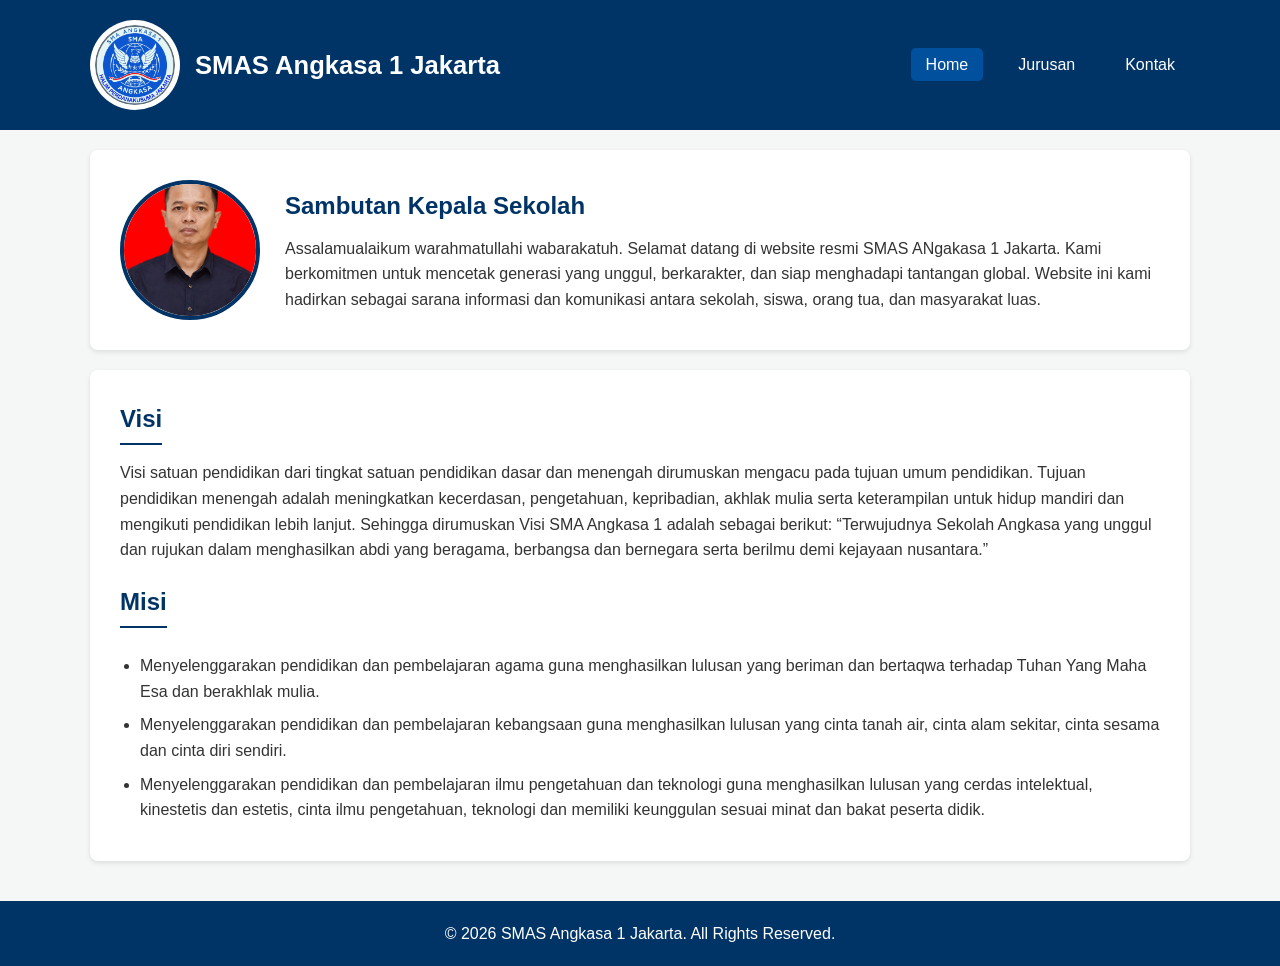
<file: index.html>
<!DOCTYPE html>
<html lang="id">
<head>
    <meta charset="UTF-8">
    <meta name="viewport" content="width=device-width, initial-scale=1.0">
    <title>SMAS Angkasa 1 Jakarta - Beranda</title>
    <link rel="stylesheet" href="style.css">
</head>
<body>

    <!-- Header -->
    <header>
        <div class="container header-flex">
            <div class="logo-area">
                <!-- Ganti src dengan link/foto logo sekolah Anda -->
                <img src="Logo-angkasa.png" alt="Logo Sekolah">
                <h1>SMAS Angkasa 1 Jakarta</h1>
            </div>
            <nav>
                <ul>
                    <li><a href="index.html" class="active">Home</a></li>
                    <li><a href="jurusan.html">Jurusan</a></li>
                    <li><a href="kontak.html">Kontak</a></li>
                </ul>
            </nav>
        </div>
    </header>

    <!-- Konten Utama -->
    <main class="container">
        
        <!-- Sambutan Kepala Sekolah -->
        <section class="sambutan">
            <!-- Ganti src dengan foto kepala sekolah -->
            <img src="Deni-Awan-SH-MM-M.Kn_.jpg" alt="Kepala Sekolah">
            <div class="sambutan-text">
                <h2>Sambutan Kepala Sekolah</h2>
                <p>Assalamualaikum warahmatullahi wabarakatuh. Selamat datang di website resmi SMAS ANgakasa 1 Jakarta. Kami berkomitmen untuk mencetak generasi yang unggul, berkarakter, dan siap menghadapi tantangan global. Website ini kami hadirkan sebagai sarana informasi dan komunikasi antara sekolah, siswa, orang tua, dan masyarakat luas.</p>
            </div>
        </section>

        <!-- Visi & Misi -->
        <section class="visi-misi">
            <h2>Visi</h2>
            <p>Visi satuan pendidikan dari tingkat satuan pendidikan dasar dan menengah dirumuskan mengacu pada tujuan umum pendidikan. Tujuan pendidikan menengah adalah meningkatkan kecerdasan, pengetahuan, kepribadian, akhlak mulia serta keterampilan untuk hidup mandiri dan mengikuti pendidikan lebih lanjut. Sehingga dirumuskan Visi SMA Angkasa 1 adalah sebagai berikut:

“Terwujudnya Sekolah Angkasa yang unggul dan rujukan dalam menghasilkan abdi yang beragama, berbangsa dan bernegara serta berilmu demi kejayaan nusantara.”

</p>
            
            <h2 style="margin-top: 20px;">Misi</h2>
            <ul>
                <li>Menyelenggarakan pendidikan dan pembelajaran agama guna menghasilkan lulusan yang beriman dan bertaqwa terhadap Tuhan Yang Maha Esa dan berakhlak mulia.</li>
                <li>Menyelenggarakan pendidikan dan pembelajaran kebangsaan guna menghasilkan lulusan yang cinta tanah air, cinta alam sekitar, cinta sesama dan cinta diri sendiri.</li>
                <li>Menyelenggarakan pendidikan dan pembelajaran ilmu pengetahuan dan teknologi guna menghasilkan lulusan yang cerdas intelektual, kinestetis dan estetis, cinta ilmu pengetahuan, teknologi dan memiliki keunggulan sesuai minat dan bakat peserta didik.</li>
            </ul>
        </section>

    </main>

    <!-- Footer -->
    <footer>
        <div class="container">
            <p>&copy; 2026 SMAS Angkasa 1 Jakarta. All Rights Reserved.</p>
        </div>
    </footer>

</body>
</html>
</file>
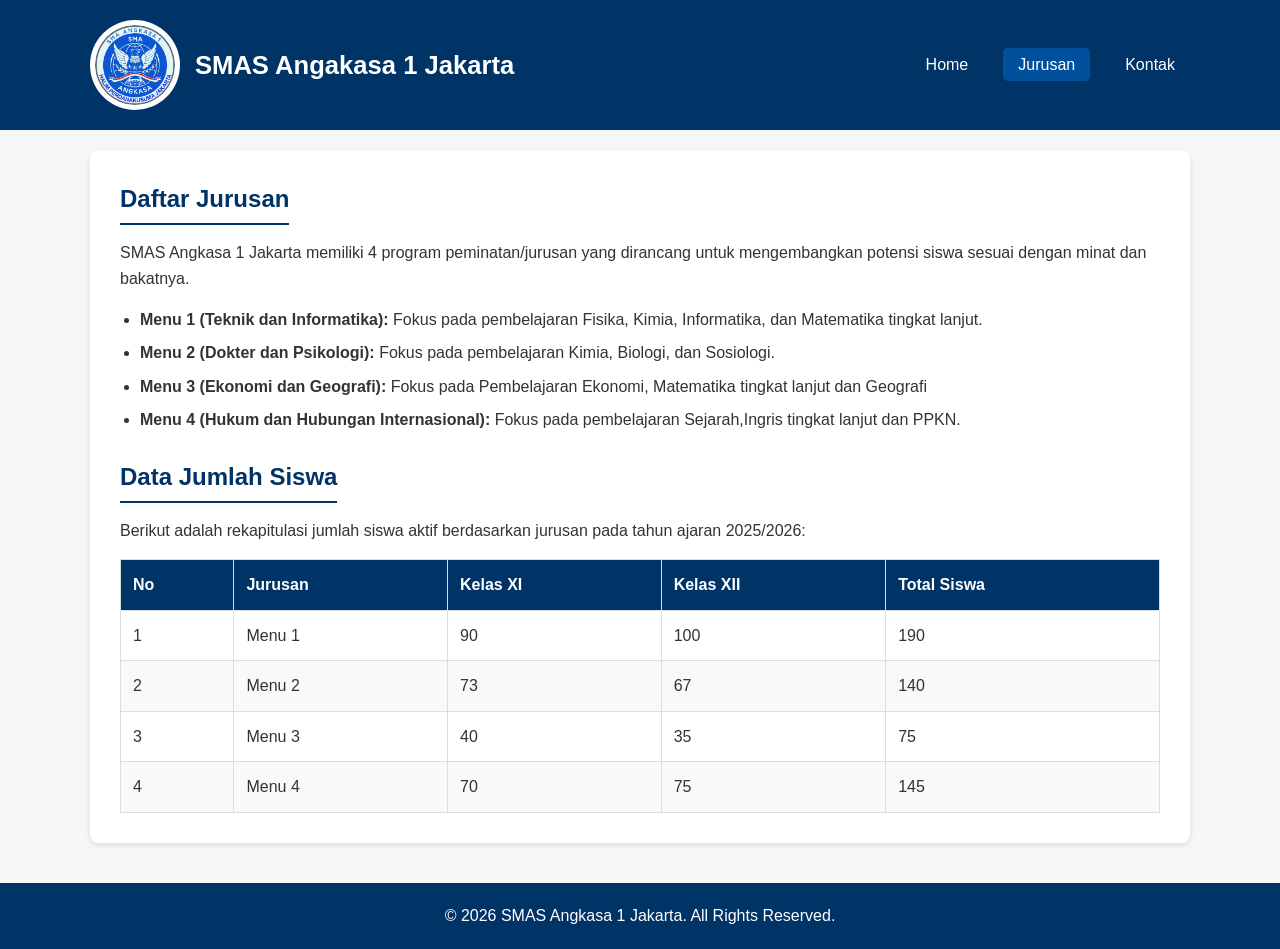
<file: jurusan.html>
<!DOCTYPE html>
<html lang="id">
<head>
    <meta charset="UTF-8">
    <meta name="viewport" content="width=device-width, initial-scale=1.0">
    <title>SMAS Angkasa 1 Jakarta - Jurusan</title>
    <link rel="stylesheet" href="style.css">
</head>
<body>

    <!-- Header -->
    <header>
        <div class="container header-flex">
            <div class="logo-area">
                <img src="Logo-angkasa.png" alt="Logo Sekolah">
                <h1>SMAS Angakasa 1 Jakarta</h1>
            </div>
            <nav>
                <ul>
                    <li><a href="index.html">Home</a></li>
                    <li><a href="jurusan.html" class="active">Jurusan</a></li>
                    <li><a href="kontak.html">Kontak</a></li>
                </ul>
            </nav>
        </div>
    </header>

    <!-- Konten Utama -->
    <main class="container">
        <div class="content-box">
            <h2>Daftar Jurusan</h2>
            <p>SMAS Angkasa 1 Jakarta memiliki 4 program peminatan/jurusan yang dirancang untuk mengembangkan potensi siswa sesuai dengan minat dan bakatnya.</p>
            
            <ul>
                <li><strong>Menu 1 (Teknik dan Informatika):</strong> Fokus pada pembelajaran Fisika, Kimia, Informatika, dan Matematika tingkat lanjut.</li>
                <li><strong>Menu 2 (Dokter dan Psikologi):</strong> Fokus pada pembelajaran Kimia, Biologi, dan Sosiologi.</li>
                <li><strong>Menu 3 (Ekonomi dan Geografi):</strong> Fokus pada Pembelajaran Ekonomi, Matematika tingkat lanjut dan Geografi </li>
                <li><strong>Menu 4 (Hukum dan Hubungan Internasional):</strong> Fokus pada pembelajaran Sejarah,Ingris tingkat lanjut dan PPKN.</li>
            </ul>

            <h2>Data Jumlah Siswa</h2>
            <p>Berikut adalah rekapitulasi jumlah siswa aktif berdasarkan jurusan pada tahun ajaran 2025/2026:</p>
            
            <table>
                <thead>
                    <tr>
                        <th>No</th>
                        <th>Jurusan</th>
                        <th>Kelas XI</th>
                        <th>Kelas XII</th>
                        <th>Total Siswa</th>
                    </tr>
                </thead>
                <tbody>
                    <tr>
                        <td>1</td>
                        <td>Menu 1</td>
                        <td>90</td>
                        <td>100</td>
                        <td>190</td>
                    </tr>
                    <tr>
                        <td>2</td>
                        <td>Menu 2</td>
                        <td>73</td>
                        <td>67</td>
                        <td>140</td>
                    </tr>
                    <tr>
                        <td>3</td>
                        <td>Menu 3</td>
                        <td>40</td>
                        <td>35</td>
                        <td>75</td>
                    </tr>
                    <tr>
                        <td>4</td>
                        <td>Menu 4</td>
                        <td>70</td>
                        <td>75</td>
                        <td>145</td>
                    </tr>
                </tbody>
            </table>
        </div>
    </main>


    <!-- Footer -->
    <footer>
        <div class="container">
            <p>&copy; 2026 SMAS Angkasa 1 Jakarta. All Rights Reserved.</p>
        </div>
    </footer>

</body>
</html>
</file>
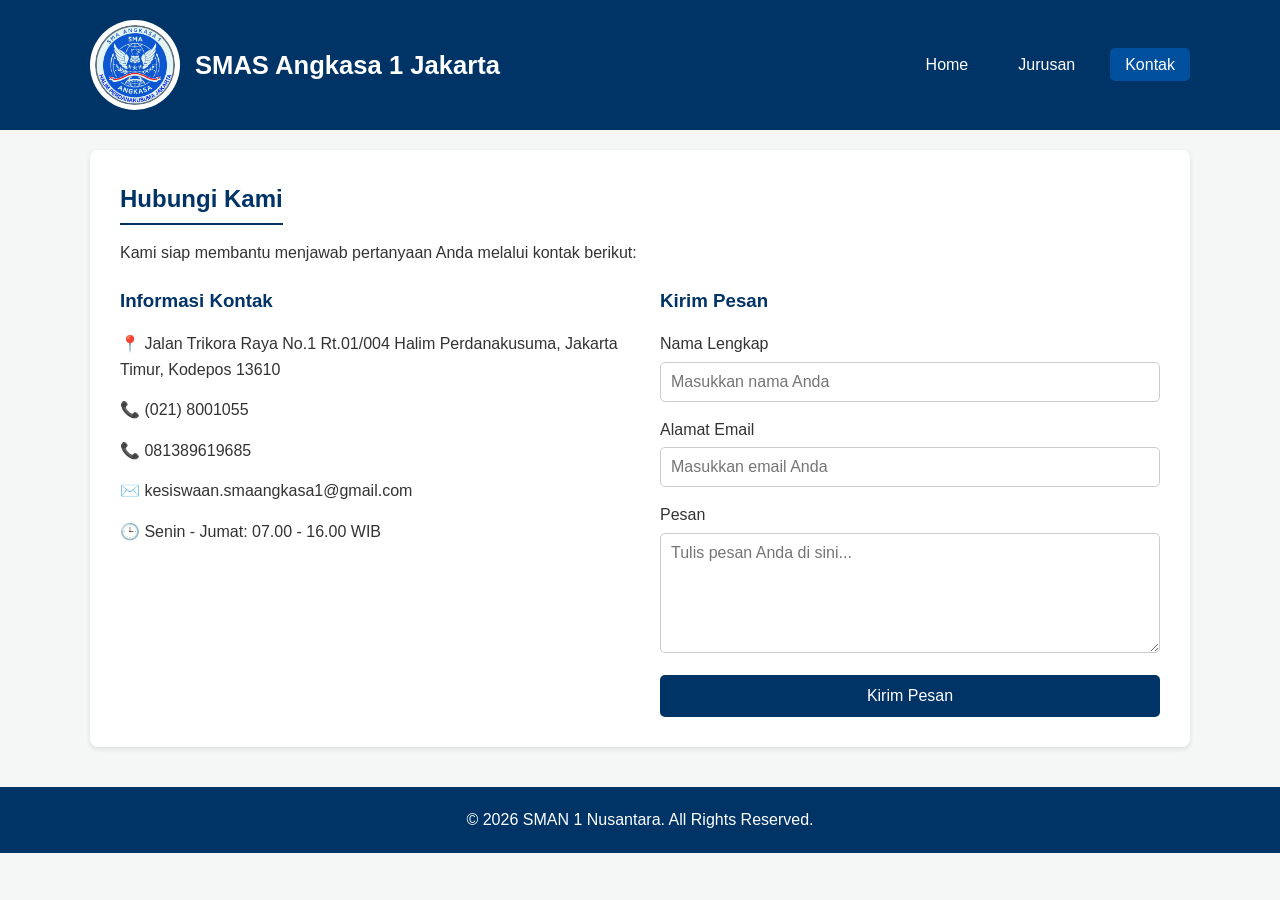
<file: kontak.html>
<!DOCTYPE html>
<html lang="id">
<head>
    <meta charset="UTF-8">
    <meta name="viewport" content="width=device-width, initial-scale=1.0">
    <title>SMAS Angkasa 1 Jakarta - Kontak</title>
    <link rel="stylesheet" href="style.css">
</head>
<body>

    <!-- Header -->
    <header>
        <div class="container header-flex">
            <div class="logo-area">
                <img src="Logo-angkasa.png" alt="Logo Sekolah">
                <h1>SMAS Angkasa 1 Jakarta</h1>
            </div>
            <nav>
                <ul>
                    <li><a href="index.html">Home</a></li>
                    <li><a href="jurusan.html">Jurusan</a></li>
                    <li><a href="kontak.html" class="active">Kontak</a></li>
                </ul>
            </nav>
        </div>
    </header>

    <!-- Konten Utama -->
    <main class="container">
        <div class="content-box">
            <h2>Hubungi Kami</h2>
            <p>Kami siap membantu menjawab pertanyaan Anda melalui kontak berikut:</p>
            
            <div class="kontak-grid">
                <!-- Info Kontak -->
                <div class="info-kontak">
                    <h3>Informasi Kontak</h3>
                    <p>📍 Jalan Trikora Raya No.1 Rt.01/004 Halim Perdanakusuma, Jakarta Timur, Kodepos 13610</p>
                    <p>📞 (021) 8001055</p>
                    <p>📞 081389619685</p>
                    <p>✉️ kesiswaan.smaangkasa1@gmail.com</p>
                    <p>🕒 Senin - Jumat: 07.00 - 16.00 WIB</p>
                </div>

                <!-- Form Kontak -->
                <div class="form-kontak">
                    <h3>Kirim Pesan</h3>
                    <form action="#" method="POST">
                        <div class="form-group">
                            <label for="nama">Nama Lengkap</label>
                            <input type="text" id="nama" name="nama" placeholder="Masukkan nama Anda" required>
                        </div>
                        <div class="form-group">
                            <label for="email">Alamat Email</label>
                            <input type="email" id="email" name="email" placeholder="Masukkan email Anda" required>
                        </div>
                        <div class="form-group">
                            <label for="pesan">Pesan</label>
                            <textarea id="pesan" name="pesan" placeholder="Tulis pesan Anda di sini..." required></textarea>
                        </div>
                        <button type="submit">Kirim Pesan</button>
                    </form>
                </div>
            </div>
        </div>
    </main>

    <!-- Footer -->
    <footer>
        <div class="container">
            <p>&copy; 2026 SMAN 1 Nusantara. All Rights Reserved.</p>
        </div>
    </footer>

</body>
</html>
</file>
<file: style.css>
/* === RESET & GLOBAL === */
* {
    margin: 0;
    padding: 0;
    box-sizing: border-box;
    font-family: 'Segoe UI', Tahoma, Geneva, Verdana, sans-serif;
}

body {
    background-color: #f4f7f6;
    color: #333;
    line-height: 1.6;
}

.container {
    width: 90%;
    max-width: 1100px;
    margin: 0 auto;
}

/* === HEADER === */
header {
    background-color: #003366;
    color: #fff;
    padding: 20px 0;
}

.header-flex {
    display: flex;
    align-items: center;
    justify-content: space-between;
    flex-wrap: wrap;
    gap: 15px;
}

.logo-area {
    display: flex;
    align-items: center;
    gap: 15px;
}

/* === UKURAN LOGO DIPERBESAR DI SINI === */
.logo-area img {
    width: 90px;
    height: 90px;
    background: #fff;
    border-radius: 50%;
    padding: 5px;
    object-fit: contain;
}

.logo-area h1 {
    font-size: 1.6rem;
}

/* === NAVIGASI === */
nav ul {
    list-style: none;
    display: flex;
    gap: 20px;
}

nav ul li a {
    color: #fff;
    text-decoration: none;
    font-weight: 500;
    padding: 8px 15px;
    transition: 0.3s;
    border-radius: 5px;
}

nav ul li a:hover,
nav ul li a.active {
    background-color: #00509e;
}

/* === SAMBUTAN KEPALA SEKOLAH === */
.sambutan {
    background: #fff;
    padding: 30px;
    margin: 20px 0;
    border-radius: 8px;
    box-shadow: 0 2px 5px rgba(0, 0, 0, 0.1);
    display: flex;
    gap: 25px;
    align-items: center;
    flex-wrap: wrap;
}

.sambutan img {
    width: 140px;
    height: 140px;
    border-radius: 50%;
    object-fit: cover;
    border: 4px solid #003366;
}

.sambutan-text {
    flex: 1;
    min-width: 250px;
}

.sambutan-text h2 {
    color: #003366;
    margin-bottom: 10px;
}

/* === VISI & MISI === */
.visi-misi {
    background: #fff;
    padding: 30px;
    margin-bottom: 20px;
    border-radius: 8px;
    box-shadow: 0 2px 5px rgba(0, 0, 0, 0.1);
}

.visi-misi h2 {
    color: #003366;
    margin-bottom: 15px;
    border-bottom: 2px solid #003366;
    padding-bottom: 5px;
    display: inline-block;
}

.visi-misi ul {
    margin-left: 20px;
    margin-top: 10px;
}

.visi-misi ul li {
    margin-bottom: 8px;
}

/* === KONTEN JURUSAN & KONTAK === */
.content-box {
    background: #fff;
    padding: 30px;
    margin: 20px 0;
    border-radius: 8px;
    box-shadow: 0 2px 5px rgba(0, 0, 0, 0.1);
}

.content-box h2 {
    color: #003366;
    margin-bottom: 15px;
    border-bottom: 2px solid #003366;
    padding-bottom: 5px;
    display: inline-block;
}

.content-box p {
    margin-bottom: 15px;
}

.content-box ul {
    margin-left: 20px;
    margin-bottom: 25px;
}

.content-box ul li {
    margin-bottom: 8px;
}

/* === TABEL JURUSAN === */
table {
    width: 100%;
    border-collapse: collapse;
    margin-top: 15px;
}

table, th, td {
    border: 1px solid #ddd;
}

th, td {
    padding: 12px;
    text-align: left;
}

th {
    background-color: #003366;
    color: #fff;
}

tr:nth-child(even) {
    background-color: #f9f9f9;
}

/* === KONTAK === */
.kontak-grid {
    display: flex;
    gap: 40px;
    flex-wrap: wrap;
    margin-top: 20px;
}

.info-kontak {
    flex: 1;
    min-width: 280px;
}

.form-kontak {
    flex: 1;
    min-width: 280px;
}

.info-kontak h3,
.form-kontak h3 {
    color: #003366;
    margin-bottom: 15px;
}

.info-kontak p {
    margin-bottom: 15px;
}

/* === FORM === */
.form-group {
    margin-bottom: 15px;
}

.form-group label {
    display: block;
    margin-bottom: 5px;
    font-weight: 500;
}

.form-group input,
.form-group textarea {
    width: 100%;
    padding: 10px;
    border: 1px solid #ccc;
    border-radius: 5px;
    font-size: 1rem;
    font-family: inherit;
}

.form-group textarea {
    height: 120px;
    resize: vertical;
}

button {
    background-color: #003366;
    color: #fff;
    border: none;
    padding: 12px 25px;
    border-radius: 5px;
    cursor: pointer;
    font-size: 1rem;
    transition: 0.3s;
    width: 100%;
}

button:hover {
    background-color: #00509e;
}

/* === FOOTER === */
footer {
    background-color: #003366;
    color: #fff;
    text-align: center;
    padding: 20px 0;
    margin-top: 40px;
}
</file>
